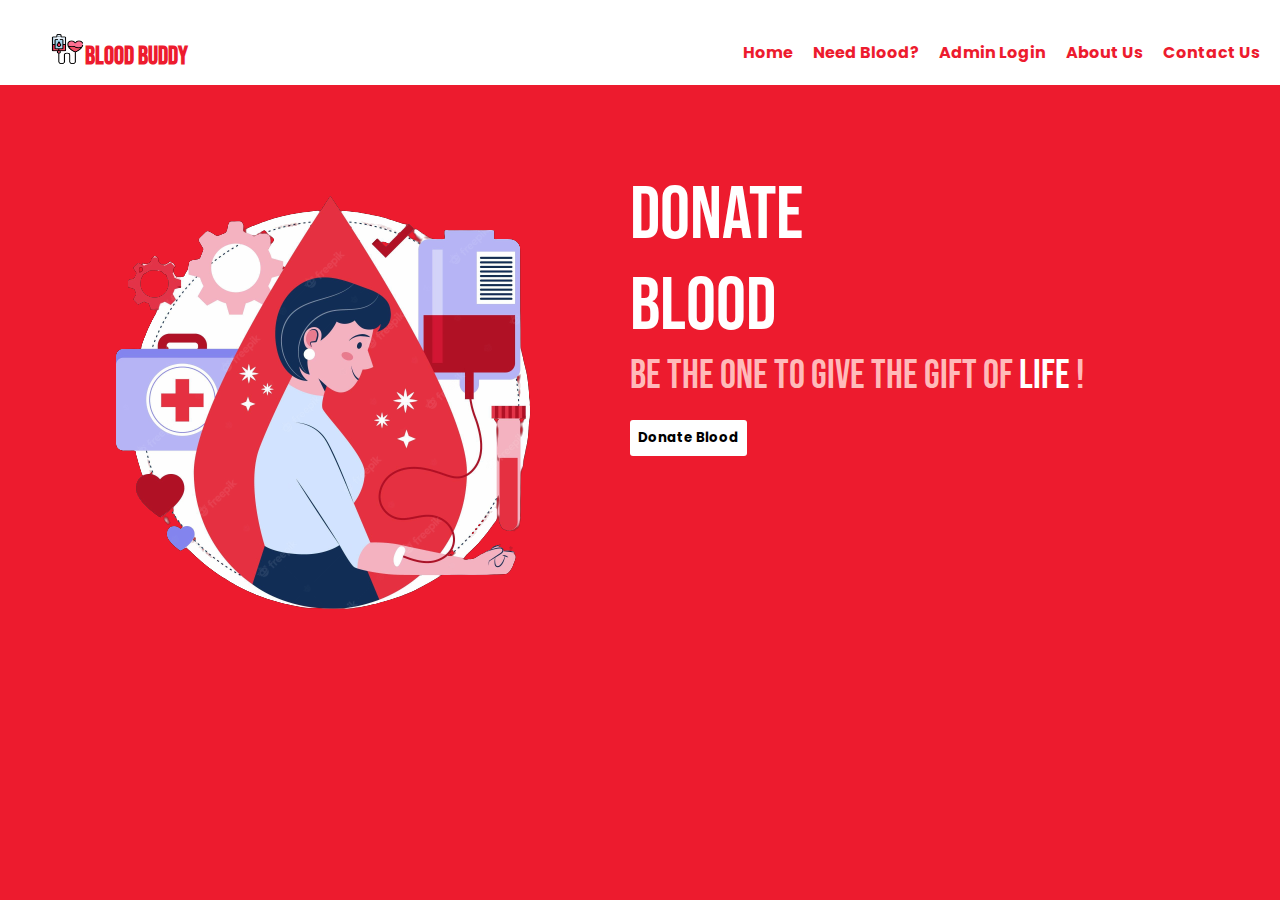
<file: Project Blood bank/index.html>
<!DOCTYPE html>
<html lang="en">
<head>
    <meta charset="utf-8">
    <meta name="viewport" content="width=device-width", initial-scale="1.0">
    <title>Blood Buddy</title>
    <link rel="preconnect" href="https://fonts.googleapis.com">
<link rel="preconnect" href="https://fonts.gstatic.com" crossorigin>
<link href="https://fonts.googleapis.com/css2?family=Bebas+Neue&display=swap" rel="stylesheet">
    <link rel="stylesheet" href="style.css">
</head>
<body>
    <header>
        <h3 class ="abc"><img src="blood-donation.png" width="35px" height="30px">BLOOD BUDDY</h3>
        <ul class = "nav_bar">
            <li><a href="index.html">Home</a></li>
            <li><a href="signup.html">Need Blood?</a></li>
            <li><a href="admin.html">Admin Login</a></li>
            <li><a href="aboutus.html">About Us</a></li>
            <li><a href="contactus.html">Contact Us</a></li>
        </ul>
    </header>
    <div class="container">
        <div class="left">
            <img src="bloody.png" alt="GIVE BLOOD. GIVE LIFE">
        </div>
        <div class="right">
            <h1 class="xyz">DONATE</h1>
            <h1>BLOOD</h1>
            <h2>BE THE ONE TO GIVE THE GIFT OF <span>LIFE</span> !</h2>
            <a class="donate" href="signup.html"><button type="submit">Donate Blood</button></a>
        </div>
    </div>
</body>
</html>
</file>
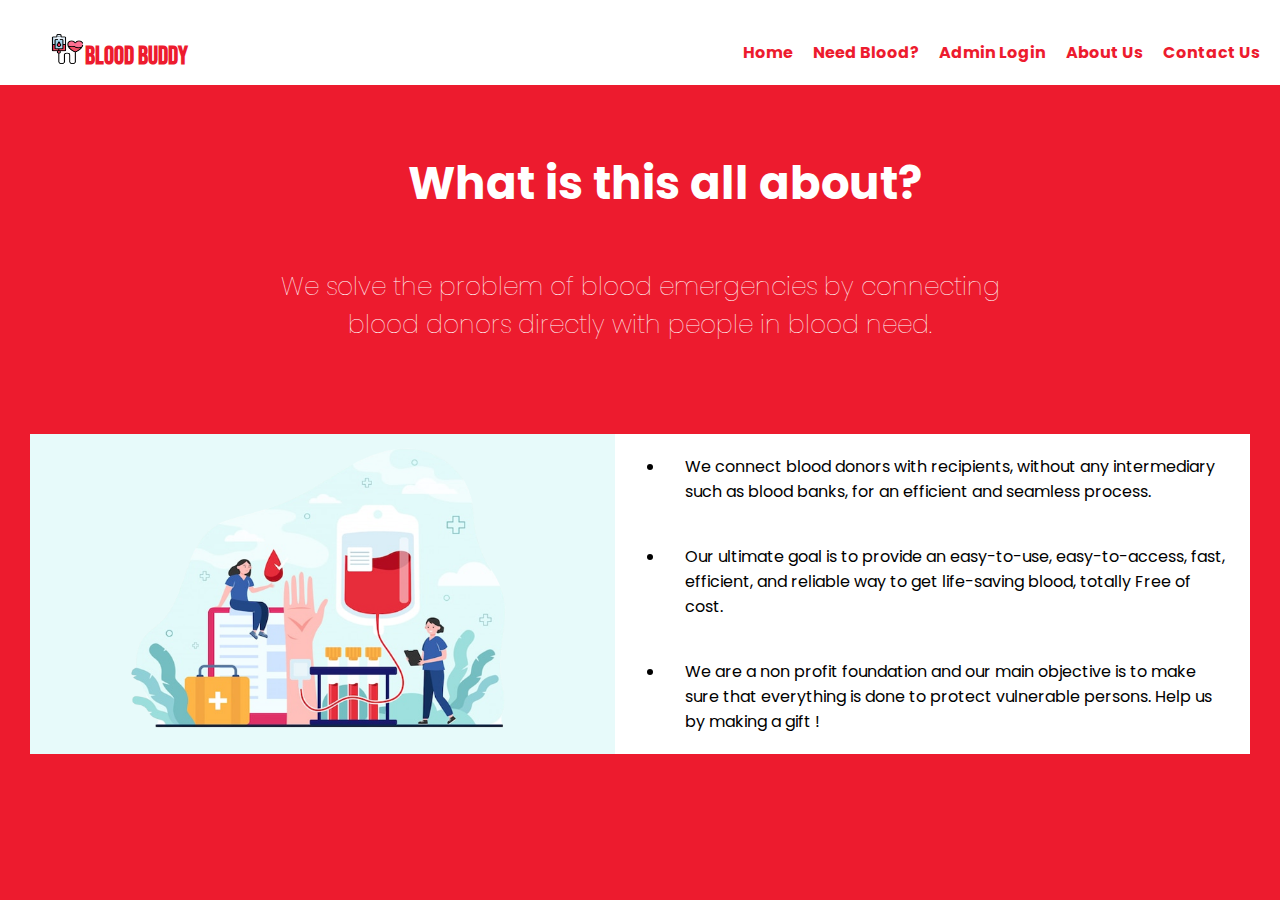
<file: Project Blood bank/aboutus.html>
<!DOCTYPE html>
<html>
    <head>
        <meta charset="utf-8">
        <meta name="viewport" content="width=device-width", initial-scale="1.0">
        <title>Sign Up</title>
        <link rel="stylesheet" href="https://unicons.iconscout.com/release/v4.0.0/css/line.css">
        <link rel="preconnect" href="https://fonts.googleapis.com">
        <link rel="preconnect" href="https://fonts.gstatic.com" crossorigin>
        <link href="https://fonts.googleapis.com/css2?family=Bebas+Neue&display=swap" rel="stylesheet">
        <link rel="stylesheet" href="style.css">
        <link rel="stylesheet" href="form_style.css">
    </head>
    <body>
        <header>
            <h3 class ="abc"><img src="blood-donation.png" width="35px" height="30px">BLOOD BUDDY</h3>
            <ul class = "nav_bar">
                <li><a href="index.html">Home</a></li>
                <li><a href="signup.html">Need Blood?</a></li>
                <li><a href="admin.html">Admin Login</a></li>
                <li><a href="aboutus.html">About Us</a></li>
                <li><a href="contactus.html">Contact Us</a></li>
            </ul>
        </header>
        <h1>What is this all about?</h1>
        <h3 class="aboutus">We solve the problem of blood emergencies by connecting<br> blood donors directly with people in blood need.</h3>
        <div class="container1">
            <div class="left1">
            <img src="blooddonor.png"></div>
            <div class="right1">
            <ol>
                <li class="pqr">We connect blood donors with recipients, without any intermediary such as blood banks, for an efficient and seamless process.</li>
                <li class="pqr">Our ultimate goal is to provide an easy-to-use, easy-to-access, fast, efficient, and reliable way to get life-saving blood, totally Free of cost.</li>
                <li class="pqr">We are a non profit foundation and our main objective is to make sure that everything is done to protect vulnerable persons. Help us by making a gift !</li>
            </ol></div>
        </div>
    
    </body>
</html>
</file>
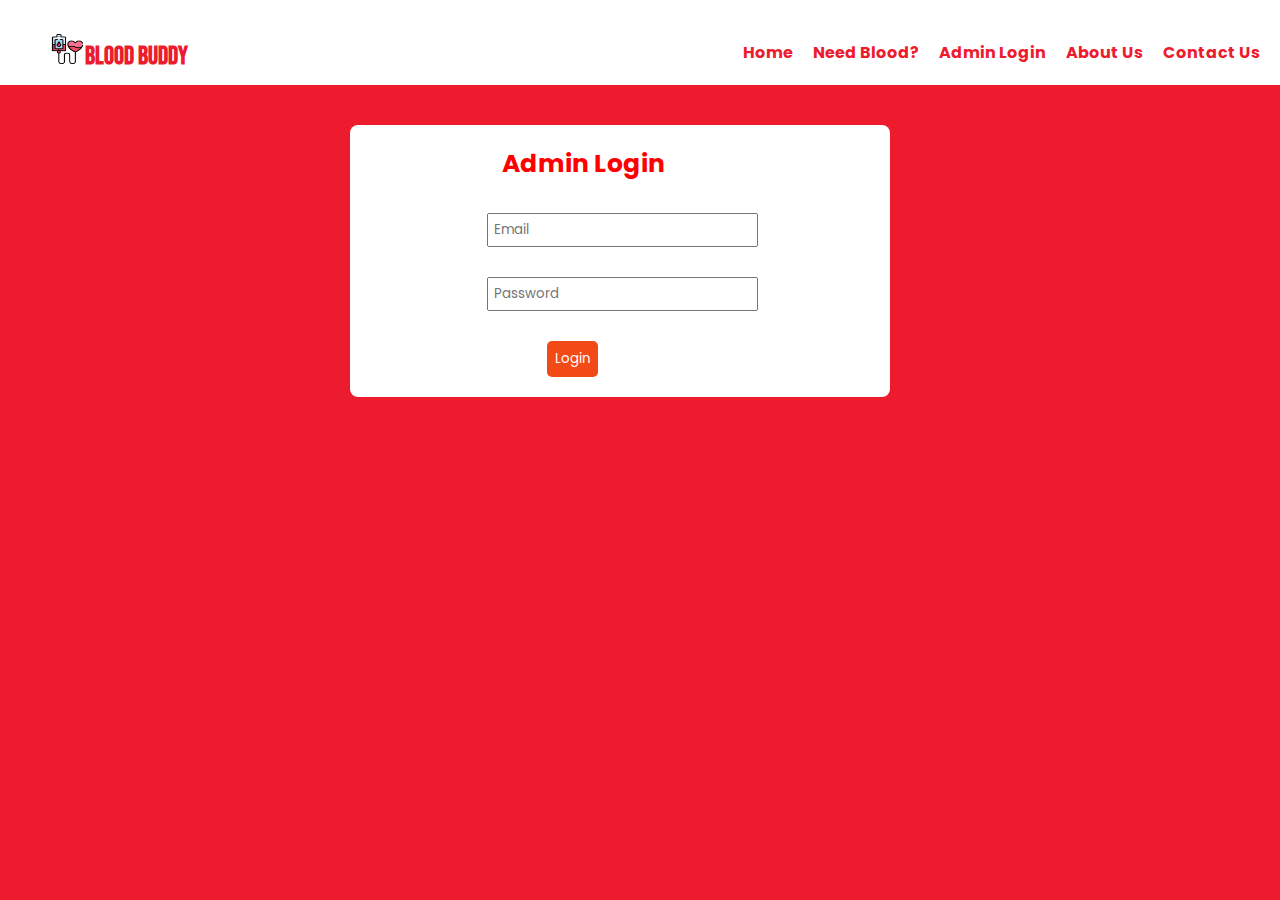
<file: Project Blood bank/admin.html>
<!DOCTYPE html>
<html>
    <head>
        <meta charset="utf-8">
        <meta name="viewport" content="width=device-width", initial-scale="1.0">
        <title>Sign Up</title>
        <link rel="stylesheet" href="https://unicons.iconscout.com/release/v4.0.0/css/line.css">
        <link rel="preconnect" href="https://fonts.googleapis.com">
        <link rel="preconnect" href="https://fonts.gstatic.com" crossorigin>
        <link href="https://fonts.googleapis.com/css2?family=Bebas+Neue&display=swap" rel="stylesheet">
        <link rel="stylesheet" href="style.css">
        <link rel="stylesheet" href="form_style.css">
    </head>
    <body>
        <header>
            <h3 class ="abc"><img src="blood-donation.png" width="35px" height="30px">BLOOD BUDDY</h3>
            <ul class = "nav_bar">
                <li><a href="index.html">Home</a></li>
                <li><a href="signup.html">Need Blood?</a></li>
                <li><a href="admin.html">Admin Login</a></li>
                <li><a href="aboutus.html">About Us</a></li>
                <li><a href="contactus.html">Contact Us</a></li>
            </ul>
        </header>
        <div class="container">
            <div class="forms">
                <span class="title">Admin Login</span>
                <form action="#">
                    <i class="uil uil-envelope"></i><input type="email" placeholder="Email" required><br>
                    <i class="uil uil-lock"></i><input type="password" placeholder="Password" required><br>
                    <input class="register" type="submit" value="Login">
                </form>
            </div>
        </div>
    </body>
</html>
</file>
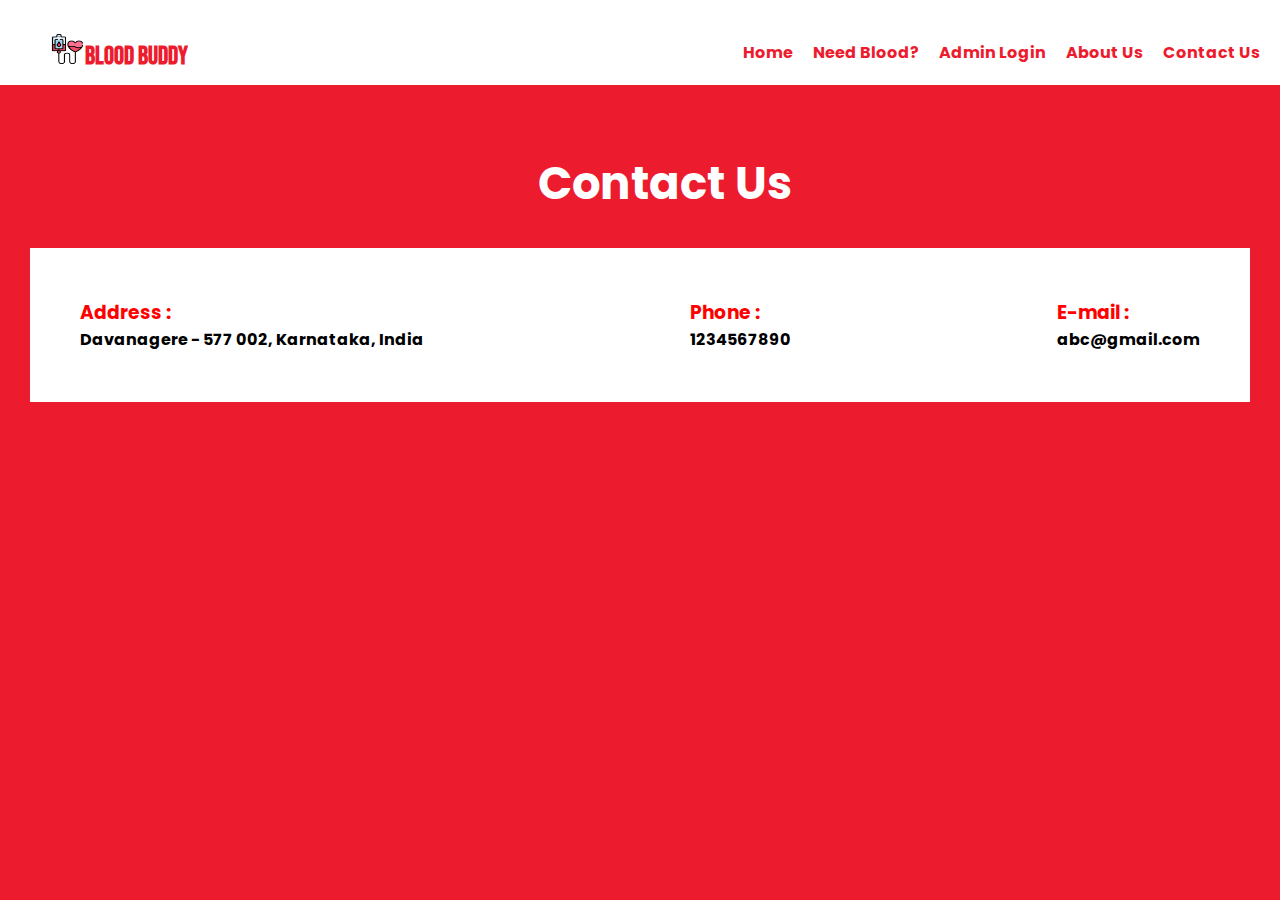
<file: Project Blood bank/contactus.html>
<!DOCTYPE html>
<html lang="en">
<head>
    <meta charset="utf-8">
    <meta name="viewport" content="width=device-width", initial-scale="1.0">
    <title>Blood Buddy</title>
    <link rel="preconnect" href="https://fonts.googleapis.com">
    <link rel="stylesheet" href="https://unicons.iconscout.com/release/v4.0.0/css/line.css">
    <link rel="preconnect" href="https://fonts.gstatic.com" crossorigin>
<link href="https://fonts.googleapis.com/css2?family=Bebas+Neue&display=swap" rel="stylesheet">
    <link rel="stylesheet" href="style.css">
    <link rel="stylesheet" href="form_style.css">
</head>
<body>
    <header>
        <h3 class ="abc"><img src="blood-donation.png" width="35px" height="30px">BLOOD BUDDY</h3>
        <ul class = "nav_bar">
            <li><a href="index.html">Home</a></li>
            <li><a href="signup.html">Need Blood?</a></li>
            <li><a href="admin.html">Admin Login</a></li>
            <li><a href="aboutus.html">About Us</a></li>
            <li><a href="contactus.html">Contact Us</a></li>
        </ul>
    </header>
    <h1>Contact Us</h1>
    <div class="container2">
        <div class="one"><i class="uil uil-location-arrow"></i><h3>Address :</h3><h4>Davanagere - 577 002, Karnataka, India</h4></div>
        <div class="two"><i class="uil uil-mobile-android"></i><h3>Phone :</h3><h4>1234567890</h4></div>
        <div class="three"><i class="uil uil-envelope"></i><h3>E-mail :</h3><h4>abc@gmail.com</h4></div>
    </div>
</body>
</html>
</file>
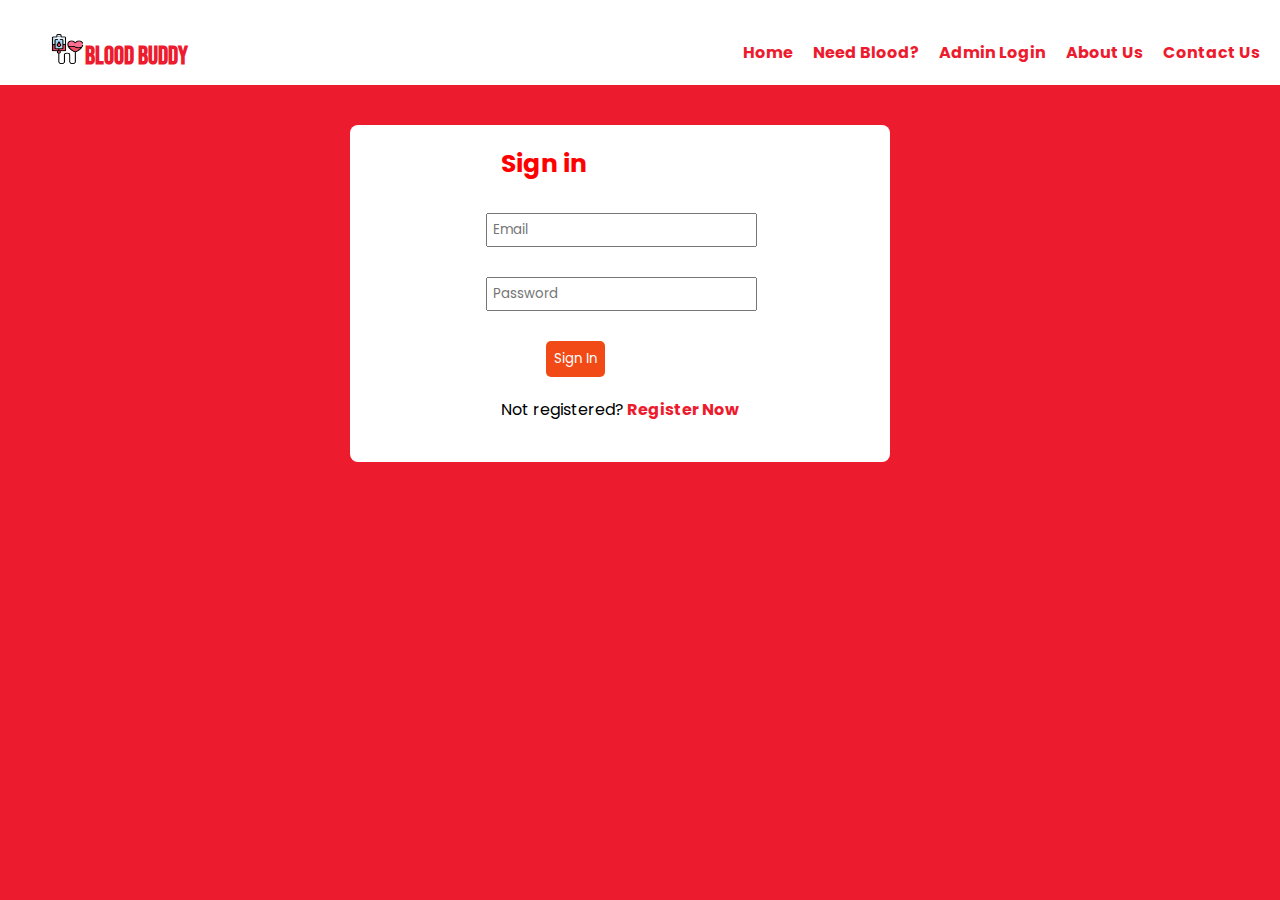
<file: Project Blood bank/signin.html>
<!DOCTYPE html>
<html>
    <head>
        <meta charset="utf-8">
        <meta name="viewport" content="width=device-width", initial-scale="1.0">
        <title>Sign Up</title>
        <link rel="stylesheet" href="https://unicons.iconscout.com/release/v4.0.0/css/line.css">
        <link rel="preconnect" href="https://fonts.googleapis.com">
        <link rel="preconnect" href="https://fonts.gstatic.com" crossorigin>
        <link href="https://fonts.googleapis.com/css2?family=Bebas+Neue&display=swap" rel="stylesheet">
        <link rel="stylesheet" href="style.css">
        <link rel="stylesheet" href="form_style.css">
    </head>
    <body>
        <header>
            <h3 class ="abc"><img src="blood-donation.png" width="35px" height="30px">BLOOD BUDDY</h3>
            <ul class = "nav_bar">
                <li><a href="index.html">Home</a></li>
                <li><a href="signup.html">Need Blood?</a></li>
                <li><a href="admin.html">Admin Login</a></li>
                <li><a href="aboutus.html">About Us</a></li>
                <li><a href="contactus.html">Contact Us</a></li>
            </ul>
        </header>
        <div class="container">
            <div class="forms">
                <span class="title">Sign in</span>
                <form action="#">
                    <i class="uil uil-envelope"></i><input type="email" placeholder="Email" required><br>
                    <i class="uil uil-lock"></i><input type="password" placeholder="Password" required><br>
                    <input class="register" type="submit" value="Sign In">
                    <p>Not registered?<a href="signup.html"> Register Now</a></p>
                </form>
            </div>
        </div>
    </body>
</html>
</file>
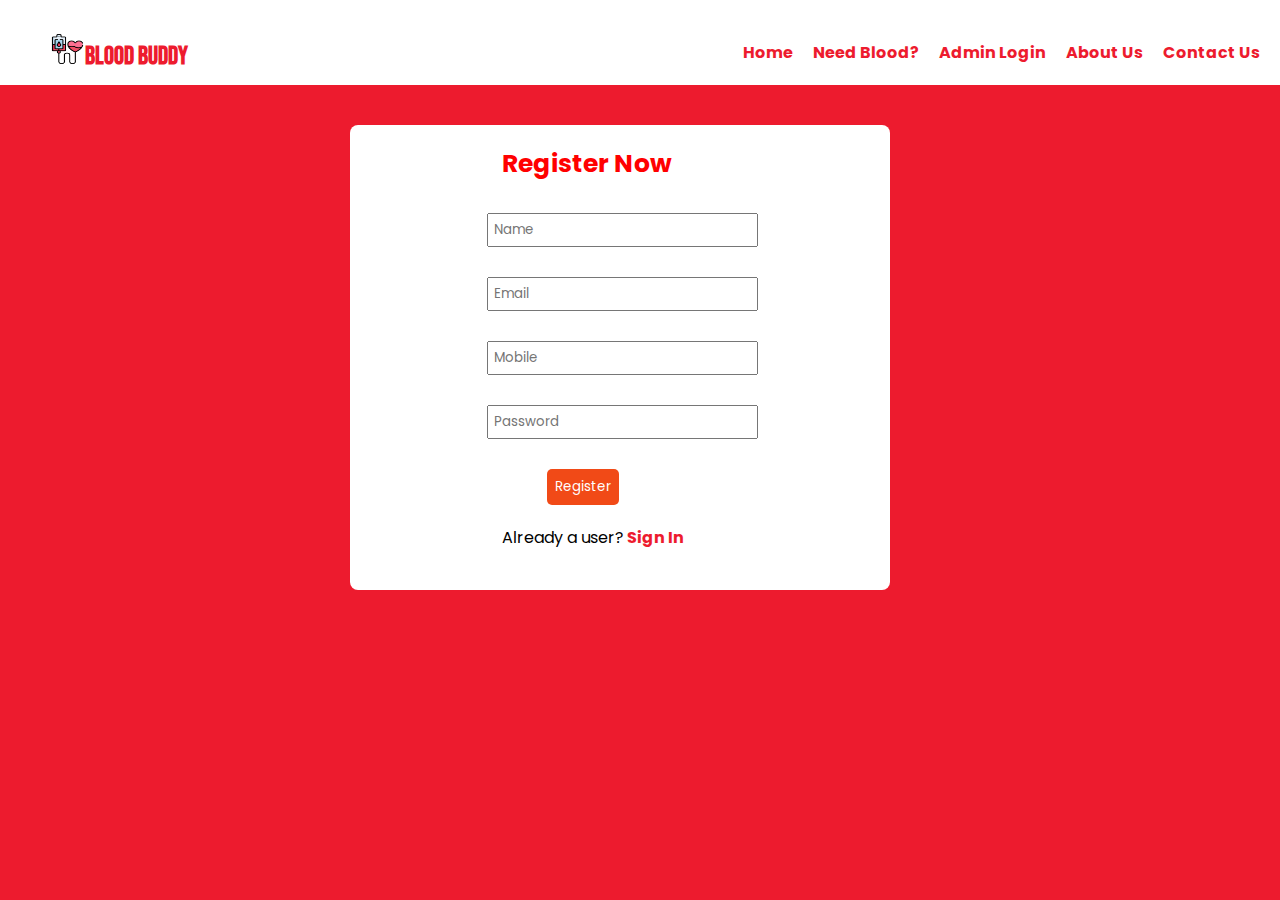
<file: Project Blood bank/signup.html>
<!DOCTYPE html>
<html>
    <head>
        <meta charset="utf-8">
        <meta name="viewport" content="width=device-width", initial-scale="1.0">
        <title>Sign Up</title>
        <link rel="stylesheet" href="https://unicons.iconscout.com/release/v4.0.0/css/line.css">
        <link rel="preconnect" href="https://fonts.googleapis.com">
        <link rel="preconnect" href="https://fonts.gstatic.com" crossorigin>
        <link href="https://fonts.googleapis.com/css2?family=Bebas+Neue&display=swap" rel="stylesheet">
        <link rel="stylesheet" href="style.css">
        <link rel="stylesheet" href="form_style.css">
    </head>
    <body>
        <header>
            <h3 class ="abc"><img src="blood-donation.png" width="35px" height="30px">BLOOD BUDDY</h3>
            <ul class = "nav_bar">
                <li><a href="index.html">Home</a></li>
                <li><a href="signup.html">Need Blood?</a></li>
                <li><a href="admin.html">Admin Login</a></li>
                <li><a href="aboutus.html">About Us</a></li>
                <li><a href="contactus.html">Contact Us</a></li>
            </ul>
        </header>
        <div class="container">
            <div class="forms">
                <span class="title">Register Now</span>
                <form action="#">
                    <i class="uil uil-user"></i><input type="text" placeholder="Name" required><br>
                    <i class="uil uil-envelope"></i><input type="email" placeholder="Email" required><br>
                    <i class="uil uil-mobile-android"></i><input type="tel" placeholder="Mobile" required><br>
                    <i class="uil uil-lock"></i><input type="password" placeholder="Password" required><br>
                    <input class="register" type="submit" value="Register">
                    <p>Already a user?<a href="signin.html"> Sign In</a></p>
                </form>
            </div>
        </div>
    </body>
</html>
</file>
<file: Project Blood bank/style.css>
@import url('https://fonts.googleapis.com/css2?family=Poppins:wght@300&display=swap');

* {
    margin: 0;
    padding: 0;
}

body {
    background-color: #ED1B2E;
}

.container {
    display: flex;
    margin-top: 70px;
}

.left {
  padding-left: 80px;
}

.left img {
    padding-top: 100px;
}

.xyz{
    font-family: 'Bebas Neue', cursive;
    padding-left: 50px;
    padding-top: 100px; 
    color: white;
    font-weight: lighter;
    font-size: 75px;
}

h1 {
    font-family: 'Bebas Neue', cursive;
    padding-left: 50px;
    color: white;
    font-size: 75px;
    font-weight: lighter;
}

h2 {
    font-family: 'Bebas Neue', cursive;
    padding-left: 50px;
    color: #FFBABA;
    font-size: 40px;
    font-weight: lighter;
}

span {
    font-family: 'Bebas Neue', cursive;
    color: white;
}

.abc {
    font-family: 'Bebas Neue', cursive;
    color: #ED1B2E;
    font-size: 25px;
    padding-left: 50px; 
}


header {
    display: flex;
    justify-content: space-between;
    align-items: center;
    padding-top: 20px;
    padding-right: 50px;
    background-color: white;
    position: fixed;
    top: 0;
    width: 100%;
}

.donate {
    padding-left: 50px; 
    padding-top: 20px; 
}

button {
    background-color: white;
    border: none;
    margin-top: 20px;
    padding: 8px;
    font-family: 'Poppins', sans-serif;
    font-weight: bold;
    border-radius: 3px;
}

.nav_bar {
    font-family: 'Poppins', sans-serif;
    list-style: none;
}

ul {
    display: flex;
    list-style-type: none;
    gap: 20px;
    padding: 20px 20px 20px;
    text-align: center;
    justify-content:right;
}

a {
    text-decoration: none;
    color: #ED1B2E;
    font-weight: bold;
}

.nav_bar a:hover {
    background-color: white;
    border-radius: 5%;
    color:#FFBABA;
}

.nav_bar a:active {
    background-color: white;
    color: #FFBABA;
}
</file>
<file: Project Blood bank/form_style.css>
@import url('https://fonts.googleapis.com/css2?family=Poppins:wght@300&display=swap');

* {
    /* margin: 0;
    padding: 0; */
    font-family: 'Poppins', sans-serif;
}

span {
    font-family: 'Poppins', sans-serif;
    color: red;
    font-weight: bold;
    font-size: 25px;
    position: relative;
    padding-left: 20px;
}

.container {
    margin-top: 125px;
     margin-left: 350px;
   /* margin-right: 100px; */
    padding: 20px;
    position: relative;
    display: flex;
    background-color: white;
    justify-content: center;
    align-items: center;
    max-width: 500px;
    border-radius: 8px;
}

input {
    margin-top: 30px;
    height: 100%;
    padding: 5px;
    margin-left: 5px;
}

.register {
    background-color: rgb(241, 74, 23);
    border: none;
    border-radius: 5px;
    color:white;
    padding: 8px;
    margin-left: 65px;
}

p {
    padding: 20px;
}

h1 {
    margin-top: 150px;
    font-size: 45px;
    font-weight: bold;
    text-align: center;
    font-family: 'Poppins', sans-serif;
}

.aboutus {
    margin-top: 50px;
    color: white;
    text-align: center;
    font-weight: lighter;
    font-size: 25px;
}

.container1 {
    margin: 30px;
    margin-top: 90px;
    display: flex;
    justify-content: space-between;
    list-style-type: none;
    background-color: white;
    justify-content:right;
}
 ol {
    list-style-type: disc;
 }

.left1 img {
    width: 400px;
    height: 300px;
    
}

.right1 {
    padding-left: 50px;
}

.pqr {
    padding: 20px;
}

.left1 {
    background-color: rgb(231, 250, 250);
    width: 100%;
    padding: 0;
    text-align: center;
}

.container2 {
    display: flex;
    background-color: white;
    justify-content: space-between;
    align-items: center;
    padding: 50px;
    margin: 30px;
}

h3, i {
    color: red;
}
</file>
